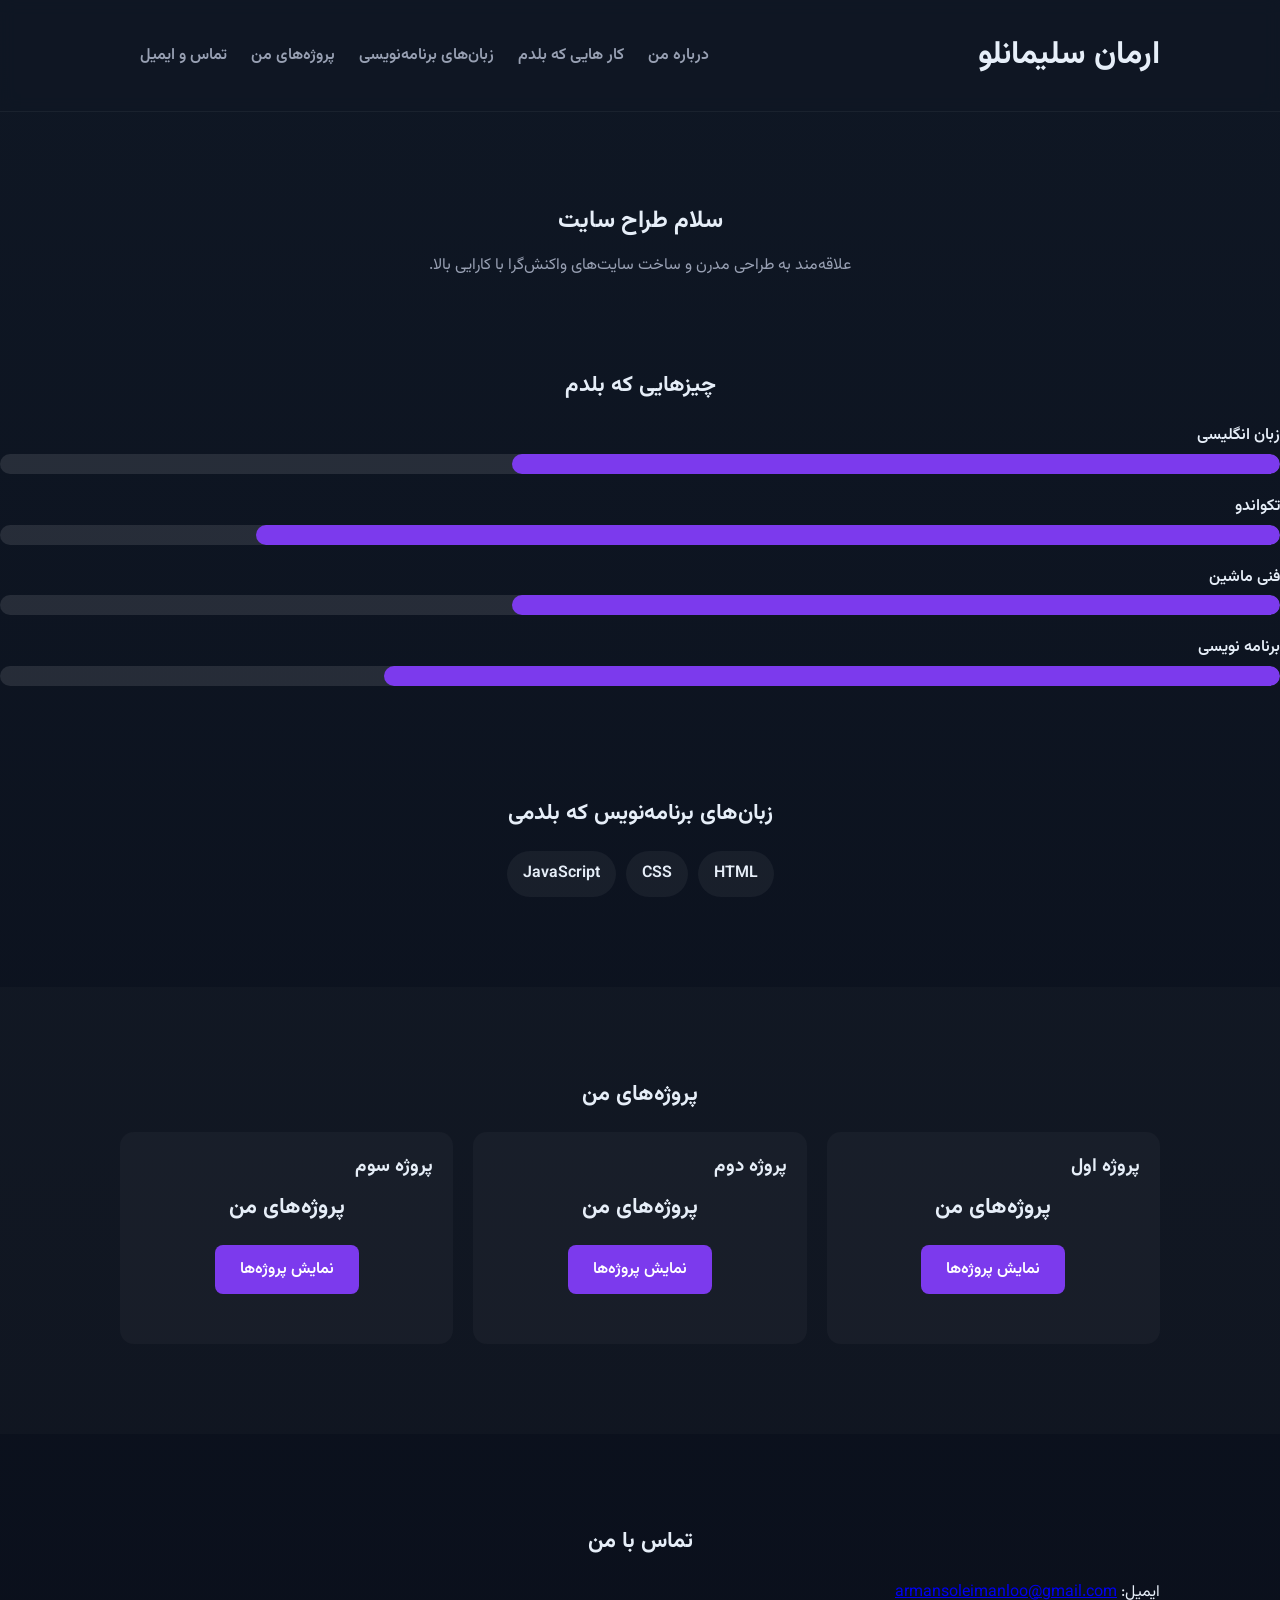
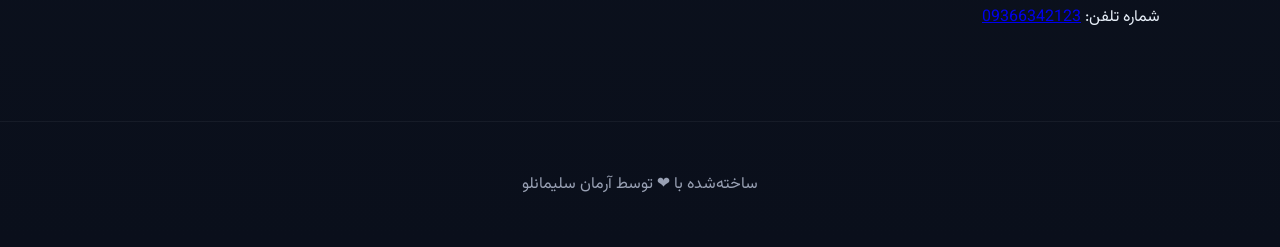
<file: index.html>
<!doctype html>
<html lang="fa" dir="rtl">

<head>
    <meta charset="utf-8" />
    <meta name="viewport" content="width=device-width,initial-scale=1" />
    <title>صفحه‌ شخصی من</title>
    <link rel="preconnect" href="https://fonts.googleapis.com">
    <link rel="preconnect" href="https://fonts.gstatic.com" crossorigin>
    <link href="https://fonts.googleapis.com/css2?family=Vazirmatn:wght@300;400;600;700&display=swap" rel="stylesheet">
    <link rel="stylesheet" href="ssss.css">
</head>

<body>
    <header class="site-header">
        <div class="container">
            <div class="brand">
                <h1>ارمان سلیمانلو</h1>
            </div>
            <nav class="nav">
                <a href="#about">درباره من</a>
                <a href="#skills">کار هایی که بلدم </a>
                <a href="#languages">زبان‌های برنامه‌نویسی</a>
                <a href="#projects">پروژه‌های من</a>
                <a href="#contact">تماس و ایمیل</a>
            </nav>
        </div>
    </header>

    <main>
        <section id="about" class="section hero">
            <div class="container">
                <h2 class="typewriter" id="typewriter"></h2>
                <p class="intro">علاقه‌مند به طراحی مدرن و ساخت سایت‌های واکنش‌گرا با کارایی بالا.</p>
            </div>
        </section>
        <h2 class="section-title">چیزهایی که بلدم</h2>

        <div class="skill">
            <span>زبان انگلیسی</span>
            <div class="skill-bar">
                <div class="skill-fill" style="width: 60%"></div>
            </div>
        </div>

        <div class="skill">
            <span>تکواندو</span>
            <div class="skill-bar">
                <div class="skill-fill" style="width: 80%"></div>
            </div>
        </div>

        <div class="skill">
            <span>فنی ماشین </span>
            <div class="skill-bar">
                <div class="skill-fill" style="width: 60%"></div>
            </div>
        </div>

        <div class="skill">
            <span>برنامه نویسی</span>
            <div class="skill-bar">
                <div class="skill-fill" style="width: 70%"></div>
            </div>
        </div>

        <section id="languages" class="section">
            <div class="container">
                <h2 class="section-title">زبان‌های برنامه‌نویس که بلدمی</h2>
                <div class="chips">
                    <span class="chip">HTML</span>
                    <span class="chip">CSS</span>
                    <span class="chip">JavaScript</span>
                </div>
            </div>
        </section>

        <section id="projects" class="section alt">
            <div class="container">
                <h2 class="section-title">پروژه‌های من</h2>
                <div class="projects-grid">
                    <div class="project">
                        <h3>پروژه اول</h3>
                        <div class="projects-header">
                            <h2 class="section-title">پروژه‌های من</h2>
                            <a href="#projects" class="btn-projects">نمایش پروژه‌ها</a>
                        </div>

                    </div>
                    <div class="project">
                        <h3>پروژه دوم</h3>

                        <div class="projects-header">
                            <h2 class="section-title">پروژه‌های من</h2>
                            <a href="#projects" class="btn-projects">نمایش پروژه‌ها</a>
                        </div>

                    </div>
                    <div class="project">
                        <h3>پروژه سوم</h3>
                        <div class="projects-header">
                            <h2 class="section-title">پروژه‌های من</h2>
                            <a href="#projects" class="btn-projects">نمایش پروژه‌ها</a>
                        </div>

                    </div>
                </div>
            </div>
        </section>

        <section id="contact" class="section">
            <div class="container">
                <h2 class="section-title">تماس با من</h2>
                <p>ایمیل: <a href="mailto:you@example.com">armansoleimanloo@gmail.com</a></p>
                <p>شماره تلفن: <a href="tel:+989123456789">09366342123</a></p>
            </div>
        </section>
    </main>

    <footer class="site-footer">
        <div class="container">
            <p> ساخته‌شده با ❤️ توسط آرمان سلیمانلو </p>
        </div>
    </footer>
    <script src="aaaaa.js"></script>
    <script src="sssss.js"></script>
</body>

</html>
</file>
<file: ssss.css>
:root {
    --bg: #0f1724;
    --card: #0b1220;
    --muted: #98a0b3;
    --accent1: #7c3aed;
    --accent2: #06b6d4;
    --radius: 14px;
    --container: 1100px;
    font-family: 'Vazirmatn', system-ui;
}

* {
    box-sizing: border-box;
    margin: 0;
    padding: 0;
}

body {
    background: linear-gradient(180deg, #0f1724, #0a0f1b);
    color: #e6eef8;
    line-height: 1.6;
}

.container {
    max-width: var(--container);
    margin: 0 auto;
    padding: 30px;
}

.site-header {
    position: sticky;
    top: 0;
    background: rgba(15, 23, 36, 0.8);
    backdrop-filter: blur(8px);
    border-bottom: 1px solid rgba(255, 255, 255, 0.05);
    z-index: 100;
}

.site-header .container {
    display: flex;
    align-items: center;
    justify-content: space-between;
}

.nav a {
    color: var(--muted);
    text-decoration: none;
    margin-left: 20px;
    font-weight: 600;
    transition: color 0.2s;
}

.nav a:hover {
    color: var(--accent2);
}

.hero {
    text-align: center;
    padding: 80px 0;
}

.intro {
    color: var(--muted);
    margin-top: 12px;
}

.section {
    padding: 60px 0;
}

.section.alt {
    background: rgba(255, 255, 255, 0.02);
}

.section-title {
    font-size: 22px;
    margin-bottom: 20px;
    text-align: center;
}

.info-list {
    list-style: none;
    padding: 0;
    text-align: center;
}

.info-list li {
    margin: 10px 0;
    color: var(--muted);
}

.chips {
    display: flex;
    justify-content: center;
    flex-wrap: wrap;
    gap: 10px;
}

.chip {
    background: rgba(255, 255, 255, 0.05);
    padding: 10px 16px;
    border-radius: 999px;
    font-weight: 600;
}

.projects-grid {
    display: grid;
    grid-template-columns: repeat(auto-fit, minmax(250px, 1fr));
    gap: 20px;
}

.project {
    background: rgba(255, 255, 255, 0.03);
    padding: 20px;
    border-radius: var(--radius);
    transition: transform 0.2s;
}

.project:hover {
    transform: translateY(-5px);
}

.project h3 {
    margin-bottom: 8px;
}

.site-footer {
    text-align: center;
    padding: 20px 0;
    border-top: 1px solid rgba(255, 255, 255, 0.05);
    color: var(--muted);
}

@media (max-width: 600px) {
    .nav {
        display: none;
    }
}

.a {
    color: blue;
    transition: 0.3;
}
a:hover{
    color: rebeccapurple;
}
.skill {
  margin-bottom: 20px;
}

.skill span {
  display: block;
  margin-bottom: 5px;
  font-weight: 600;
}

.skill-bar {
  background: rgba(255,255,255,0.1);
  border-radius: 12px;
  overflow: hidden;
  height: 20px;
}

.skill-fill {
  height: 100%;
  background: var(--accent1);
  width: 0;
  border-radius: 12px;
  transition: width 1.2s ease-in-out;
}
.projects-header {
  text-align: center;
  margin-bottom: 30px;
}

.btn-projects {
  display: inline-block;
  padding: 12px 25px;
  background: var(--accent1);
  color: #fff;
  font-weight: 600;
  border-radius: 8px;
  text-decoration: none;
  transition: background 0.3s, transform 0.2s;
}

.btn-projects:hover {
  background: var(--accent2);
  transform: translateY(-3px);
}
</file>
